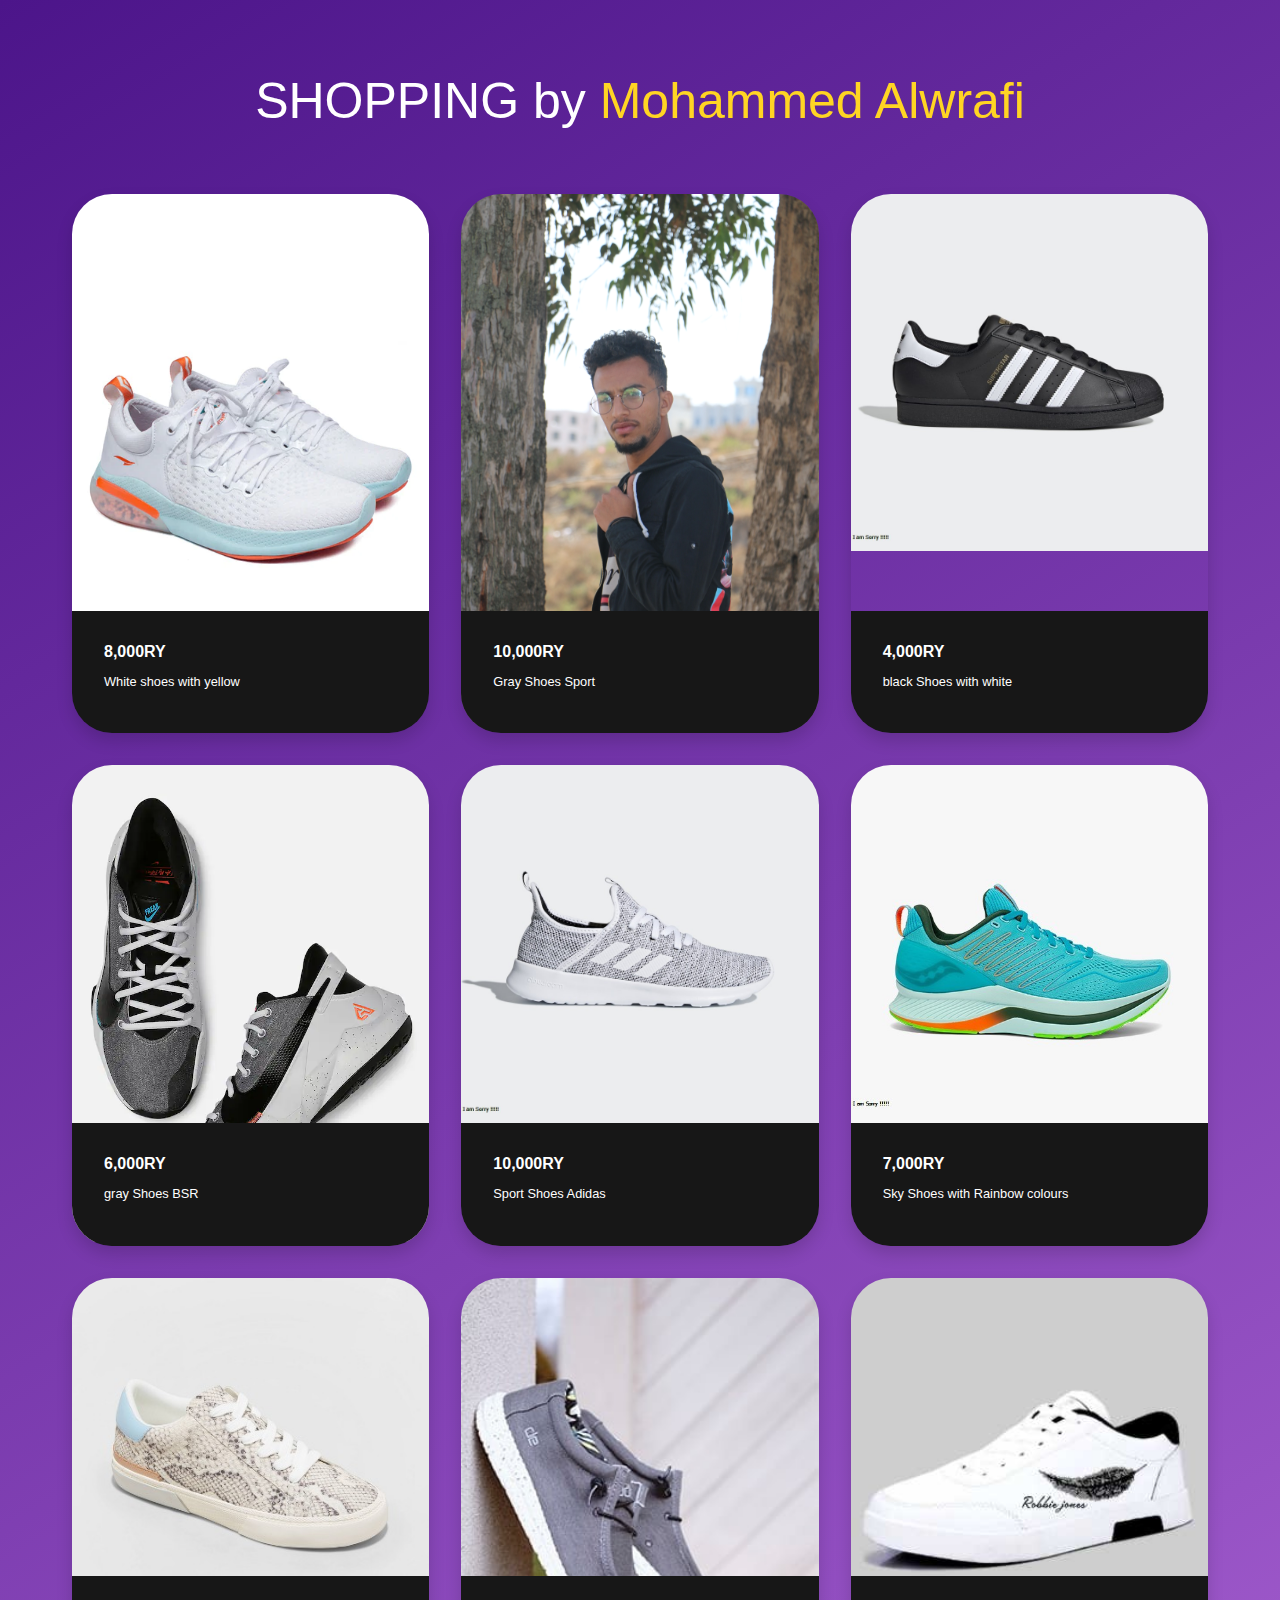
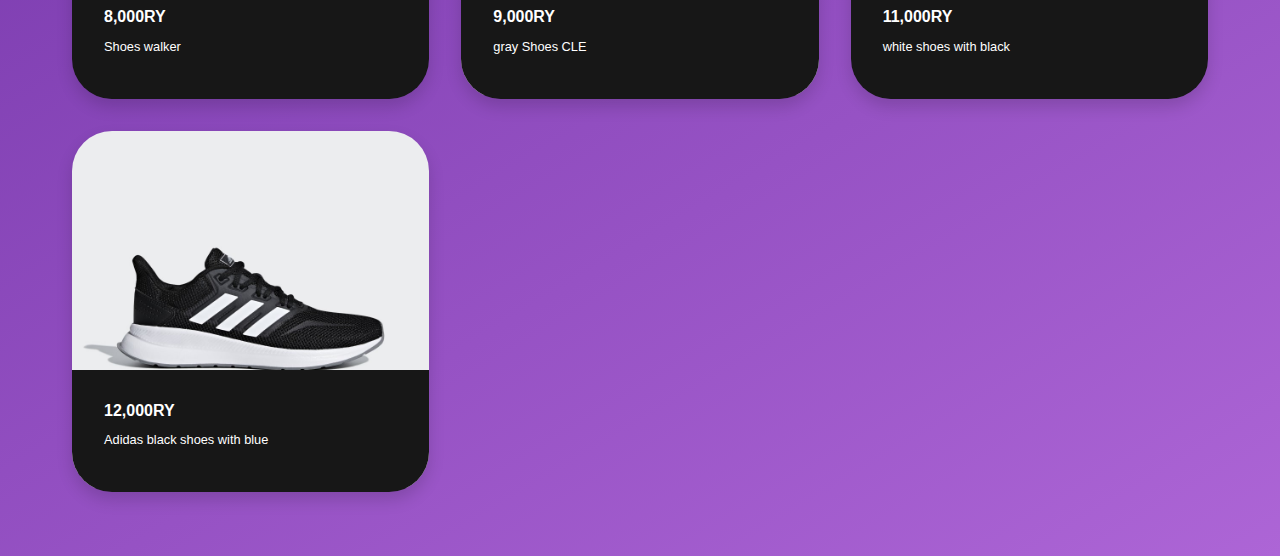
<file: index.html>
<!DOCTYPE html>
<html lang="en">

<head>
    <meta charset="UTF-8">
    <meta name="viewport" content="width=device-width, initial-scale=1.0">
    <link rel="stylesheet" href="./style.css">
    <title>SHOPPING - Product</title>
</head>

<body>
    <div class="header-title">
        <h1>SHOPPING by <span class="t-highlight"> Mohammed Alwrafi</span></h1>
    </div>
    <ul class="cards">
        <li>
            <a href="payment.html?id=1" class="card">
                <img src="img/1.webp" class="card__image" alt="" />
                <div class="card__overlay">
                    <div class="card__header">
                        <div class="card__header-text">
                            <h3 class="card__title"></h3>
                            <span class="card__tagline"></span>

                        </div>
                    </div>
                    <p class="card__description"></p>
                </div>
            </a>
        </li>

        <li>
            <a href="payment.html?id=2" class="card">
                <img src="img/2.jpg" class="card__image" alt="" />
                <div class="card__overlay">
                    <div class="card__header">
                        <div class="card__header-text">
                            <h3 class="card__title"></h3>
                            <span class="card__tagline"></span>
                        </div>
                    </div>
                    <p class="card__description"></p>
                </div>
            </a>
        </li>
        <li>
            <a href="payment.html?id=3" class="card">
                <img src="img/3.jpg" class="card__image" alt="" />
                <div class="card__overlay">
                    <div class="card__header">
                        <div class="card__header-text">
                            <h3 class="card__title"></h3>
                            <span class="card__tagline"></span>

                        </div>
                    </div>
                    <p class="card__description"></p>
                </div>
            </a>
        </li>
        <li>
            <a href="payment.html?id=4" class="card">
                <img src="img/4.webp" class="card__image" alt="" />
                <div class="card__overlay">
                    <div class="card__header">
                        <div class="card__header-text">
                            <h3 class="card__title"></h3>
                            <span class="card__tagline"></span>

                        </div>
                    </div>
                    <p class="card__description"></p>
                </div>
            </a>
        </li>
        <li>
            <a href="payment.html?id=5" class="card">
                <img src="img/5.jpg" class="card__image" alt="" />
                <div class="card__overlay">
                    <div class="card__header">
                        <div class="card__header-text">
                            <h3 class="card__title"></h3>
                            <span class="card__tagline"></span>

                        </div>
                    </div>
                    <p class="card__description"></p>
                </div>
            </a>
        </li>
        <li>
            <a href="payment.html?id=6" class="card">
                <img src="img/6.jpg" class="card__image" alt="" />
                <div class="card__overlay">
                    <div class="card__header">
                        <div class="card__header-text">
                            <h3 class="card__title"></h3>
                            <span class="card__tagline"></span>

                        </div>
                    </div>
                    <p class="card__description"></p>
                </div>
            </a>
        </li>
        <li>
            <a href="payment.html?id=7" class="card">
                <img src="img/7.jfif" class="card__image" alt="" />
                <div class="card__overlay">
                    <div class="card__header">
                        <div class="card__header-text">
                            <h3 class="card__title"></h3>
                            <span class="card__tagline"></span>

                        </div>
                    </div>
                    <p class="card__description"></p>
                </div>
            </a>
        </li>
        <li>
            <a href="payment.html?id=8" class="card">
                <img src="img/8.jpg" class="card__image" alt="" />
                <div class="card__overlay">
                    <div class="card__header">
                        <div class="card__header-text">
                            <h3 class="card__title"></h3>
                            <span class="card__tagline"></span>
                        </div>
                    </div>
                    <p class="card__description"></p>
                </div>
            </a>
        </li>
        <li>
            <a href="payment.html?id=9" class="card">
                <img src="img/9.jpeg" class="card__image" alt="" />
                <div class="card__overlay">
                    <div class="card__header">
                        <div class="card__header-text">
                            <h3 class="card__title"></h3>
                            <span class="card__tagline"></span>
                        </div>
                    </div>
                    <p class="card__description"></p>
                </div>
            </a>
        </li>
        <li>
            <a href="payment.html?id=10" class="card">
                <img src="img/10.jpg" class="card__image" alt="" />
                <div class="card__overlay">
                    <div class="card__header">
                        <div class="card__header-text">
                            <h3 class="card__title"></h3>
                            <span class="card__tagline"></span>

                        </div>
                    </div>
                    <p class="card__description"></p>
                </div>
            </a>
        </li>
    </ul>
    <script src="script.js"></script>
    <script>

        window.onload = function () {
            var title = document.getElementsByClassName('card__title');
            var tagline = document.getElementsByClassName('card__tagline');

            for (i = 0; i < title.length; i++){
                title[i].innerHTML = data[i+1].price + currency;
                tagline[i].innerHTML = data[i+1].name
            }
        }
    </script>
</body>

</html>
</file>
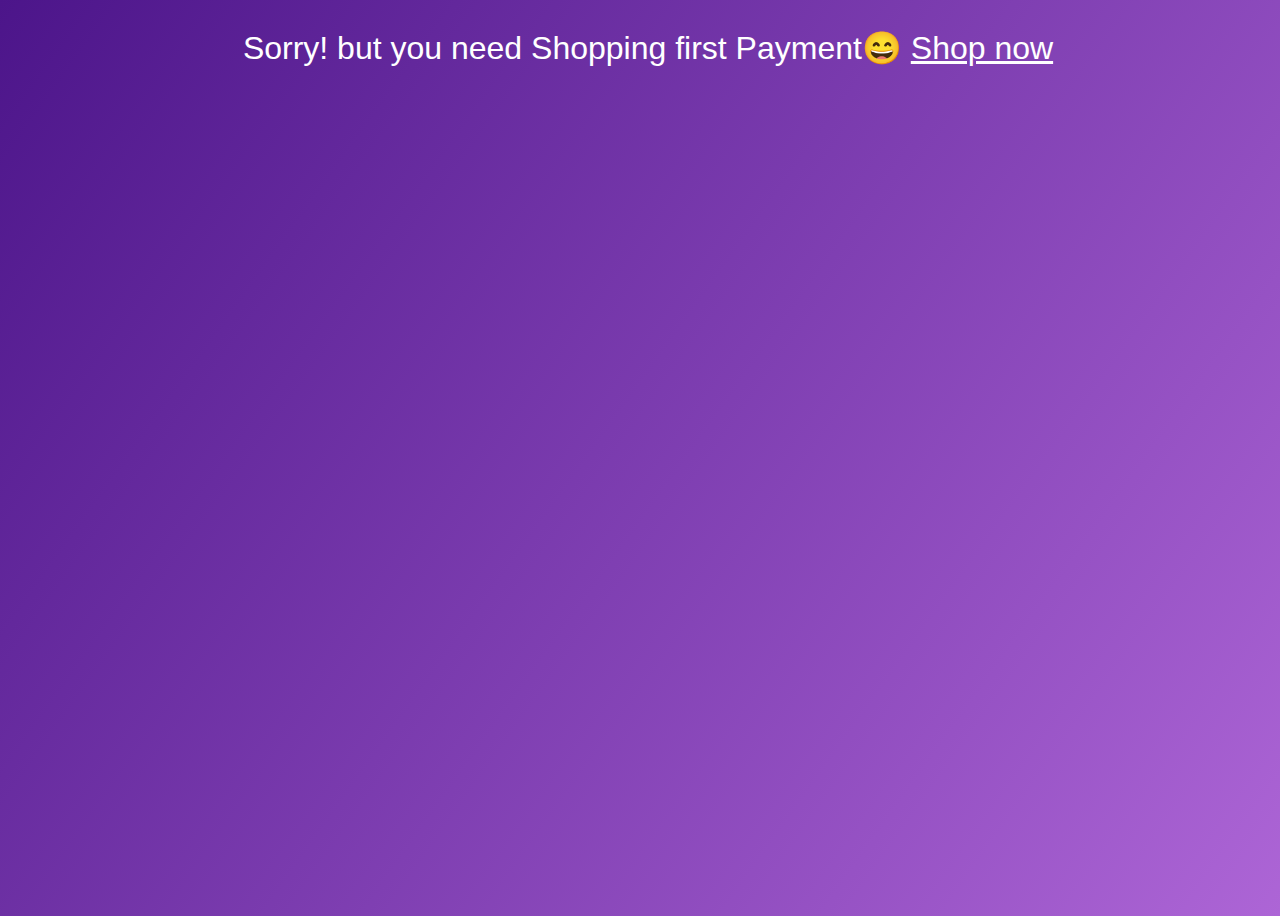
<file: payment.html>
<!DOCTYPE html>
<html lang="en">

<head>
    <meta charset="UTF-8">
    <meta name="viewport" content="width=device-width, initial-scale=1.0">
    <link rel="stylesheet" href="style.css">
    <title>SHOPPING - Payment</title>
</head>
<body class="body">
    <div class="n-c-center">
    </div>
    <div class="container">
        <div class="col-6">
            <div class="form shadow" style="margin-bottom: 10px;">
                <h1 id="name-product"></h1>
            </div>
            <div class="form" style="margin-bottom: 10px;">
                <table>
                    <tr>
                        <td><h2>Price</h2></td>
                        <td><h2 id="price"></h2></td>
                    </tr>
                    <tr>
                        <td><img alt="" width="70" id="image"></td>
                    </tr>
                </table>
            </div>
            <div class="form">

                <form id="form-payment">
                    <div class="row">
                        <input class="w-50" type="text" id="f-name" placeholder="first name" autofocus>
                        <input class="w-50" type="text" id="l-name" placeholder="Last name">
                    </div>
                    <input type="email" id="Email" placeholder="Email">
                    <input type="text" id="Country" placeholder="Country">
                    <input type="number" id="zip" placeholder="zip code">
                    <div class="row">
                        <input type="number" id="card number" placeholder="card number" class="w-50">
                        <input type="number" id="date-year-month" placeholder="MM/YY" style="width: 25%;">
                        <input type="text" id="cvc" placeholder="CVC" style="width: 25%;">
                    </div>
                    <div class="j-center icons-pay">
                        <img src="img/icons/payment-kuraimi.svg" alt="">
                        <img src="img/icons/payment-card-discover.svg" alt="">
                        <img src="img/icons/payment-card-mastercard.svg" alt="">
                        <img src="img/icons/payment-card-visa.svg" alt="">

                    </div>
                    <div class="j-center">
                        <button type="submit" style="width: 40%;">Pay</button>
                    </div>
                </form>
            </div>
        </div>
    </div>
    <script src="script.js"></script>
    <script>
        window.onload = function () {
            var url = window.location.href;
            var url = new URL(url)
            var id = url.searchParams.get('id');
            if (!id) {
                document.getElementsByClassName('container')[0].innerHTML = "<h1> Sorry! but you need Shopping first Payment😄 <a href='index.html'>Shop now</a></h1>"
            }
            var pro = document.getElementById('name-product');
            var price = document.getElementById('price');
            var image = document.getElementById('image');
            pro.innerHTML = data[id]['name']
            price.innerHTML = data[id]['price'] + currency;
            image.src = 'img/' + data[id]['img'];

        }
    </script>
    <script>
        var not = document.getElementsByClassName('n-c-center')[0];
        // submit case country event
        document.getElementById('form-payment').onsubmit = function (e) {
            var fName = document.getElementById('f-name').value
            var lName = document.getElementById('l-name').value
            not.innerHTML = `<div class="noti">thank you♥ shopping again after <span id="second" class="t-base">10</span>s</div>`;

            document.getElementsByClassName('container')[0].innerHTML = `<h1>Mr: <span class="t-highlight">${fName}</span> your request is successfully <a href='index.html'>Shop Again</a></h1>`
            // remove notification after 10 sec
            var notifier = document.getElementsByClassName('noti')[0]
            // countdown 
            var timeleft = 0;
            // var downloadTimer = setInterval(function () {
            //     if (timeleft == 9) {
            //         clearInterval(downloadTimer);
            //         window.location.href = 'product.html';
            //     }
            //     document.getElementById("second").innerHTML = 9 - timeleft;
            //     timeleft += 1;
            // }, 1000);
            e.preventDefault()
        }
    </script>

</body>

</html>
</file>
<file: style.css>
@keyframes right-to-left {
    0% {
        transform: translateX(100%);
    }
    100% {
        transform: translateX(0%);
}
}

:root {
    --surface-color: #171717;
    --curve: 40;
    --bgBody: -webkit-gradient(linear,left top,right bottom,from(#4c158a),to(#ad65d6));
    --baseColor: #4c158a;
    --shadow: 0 0.5rem 1rem #00000026 !important;
    --smShadow: 5px 5px 8px rgba(0, 0, 0, 0.1);
}
* {
    box-sizing: border-box;
    color: #fff !important;
}

::-webkit-scrollbar {
    /* width: 5px; */
    background-color: #1F272C;
}

.body {
    background: var(--bgBody);
    font-family: sans-serif;
    height: 100vh; 
    width: 100vw;
    overflow-x: hidden;
}

button {
    cursor: pointer;
    background-color: #1a1a1ad4;
    border-radius: 10px;
    border-color: transparent;
    border: 1px solid transparent;
    padding: 10px 20px;
    font-size: 1rem;
    opacity: 0.8;

}

button:hover {
    box-shadow: var(--smShadow);
    opacity: 1;
    background-color: #87878720;
}

button:active {
    background-color: #464C50;
}


.shadow {
    box-shadow: 0 0.5rem 1rem #00000026 !important;

}

/* input */
input
{
    width: 100%;
    padding: 12px 20px;
    margin: 15px 3px;
    display: inline-block;
    border: none;
    border-bottom: 1px solid #423F3E;
    background-color: transparent;
    font-size: 20px;
}
input:focus {
    outline: none;
    border-bottom: 1px solid #ECD662;
    padding: 15px 5px;
}

input:focus::placeholder {
    font-size: 20px;
    position: relative;
    bottom: 16px;
}

.col-6 {
    width: 50% !important;
}

/* Classes */

.j-center {
    display: flex;
    justify-content: center;
    padding: 10px;
}

.w-100 {
    width: 100% !important;
}
.w-50 {
    width: 50% !important;
}

.rounded {
    border-radius: 20px;
}

.row {
    display: flex;
}

.t-highlight {
    color: #FFD523 !important;
}
.t-dark {
    color: #000 !important;
}

.t-base {
    color: #4c158a !important;
}
/* end classes */
small {
    font-weight: 100;
    font-size: 13px;
    color: #1F272C;
}

h1 {
    font-weight: 100;
}

.display {
    font-size: 50px;
}

.d-flex {
    display: flex !important;
}

/* fixed small screen */

@media (max-width:700px) {
    .col-6 {
        width: 100% !important;
    }

    .d-flex {
        display: flex;
        flex-direction: column;
    }
    .container {
        width: 100%;
        margin: auto;
    }
}

.container {
    width: 70%;
    margin: auto;
    display: flex;
    justify-content: center;
}

.pb-5 {
    padding-bottom: 10px;
}

/* Form */

.form {
    /* width: 50vw; */
    background-color: #000000d4;
    padding: 35px 15px; 
    border-radius: 30px;
}

.form h1 {
    text-align: center;
    font-weight: bold;
    padding-top: 5px;


}
/* notifications */
.n-c-center {
    position: fixed;
    bottom: 1rem;
    right: 1rem;
}
.noti {
    background-color: #fff;
    color: #4c158a !important;
    padding: 1rem 2rem;
    border-radius: 5px;
    font-weight: bold;
    font-size: 1.3rem;
    animation: right-to-left 1s;
    margin: 2px;
}

.left {
    animation: left-to-right 1s;
    animation-delay: 9s;
}

.photos {
    display: flex;
    flex-wrap: wrap;
}

.card-col-4 {
    width: 30%;
    display: flex;
    flex-direction: column;
    margin: 10px;
}

.card-col-4 .price {
    /* border: solid 1px #fff; */
    font-size: 25px;
    font-weight: 900;
    text-align: center;
    padding: 10px;
    background-color: royalblue;

    width: 25%;
}

.icons-pay img {
    width: 40px;
    height: auto;
    padding: 0 5px;

}

#image {
    transition: transform 1s;

}

#image:hover {
    transform: scale(10) translate(30%, 30%);
    transition: transform 1s;
    position: relative;
    z-index: 1;
}
table {
    border-collapse: collapse;
    width: 50%;
}

table tr, table td {
    /* border: 1px solid #423f3e4f; */
    padding: 5px;

}

td:first-child {
    width: 15%;
    font-weight: bold;
}

td {
    border: 0;
}
body {
    font-family: sans-serif;
    background: var(--bgBody)
}

.cards {
    display: grid;
    grid-template-columns: repeat(auto-fit, minmax(300px, 1fr));
    gap: 2rem;
    margin: 4rem 5vw;
    padding: 0;
    list-style-type: none;
}

.card {
    position: relative;
    display: block;
    height: 100%;
    border-radius: calc(var(--curve) * 1px);
    overflow: hidden;
    text-decoration: none;
    box-shadow: 0 0.5rem 1rem rgba(0, 0, 0, 0.15) !important;
}

.card__image {
    width: 100%;
    height: auto;
}

.card__overlay {
    position: absolute;
    bottom: 0;
    left: 0;
    right: 0;
    z-index: 1;
    border-radius: calc(var(--curve) * 1px);
    background-color: var(--surface-color);
    transform: translateY(100%);
    transition: .2s ease-in-out;
}

.card:hover .card__overlay {
    transform: translateY(0);

}

.card__header {
    position: relative;
    display: flex;
    align-items: center;
    gap: 2em;
    padding: 2em;
    background-color: var(--surface-color);
    transform: translateY(-100%);
    transition: .2s ease-in-out;
}
.card:hover .card__header {
    transform: translateY(0);

}

.card__thumb {
    flex-shrink: 0;
    width: 50px;
    height: 50px;
    border-radius: 50%;
}

.card__title {
    font-size: 1em;
    margin: 0 0 .3em;
    color: #EEEEEE;
}

.card__tagline {
    display: block;
    margin: 1em 0;
    font-family: sans-serif;
    font-size: .8em;
}

.header-title {
    font-size: 25px;
    padding-top: 30px;
    font-weight: 100;
    text-align: center;
}
</file>
